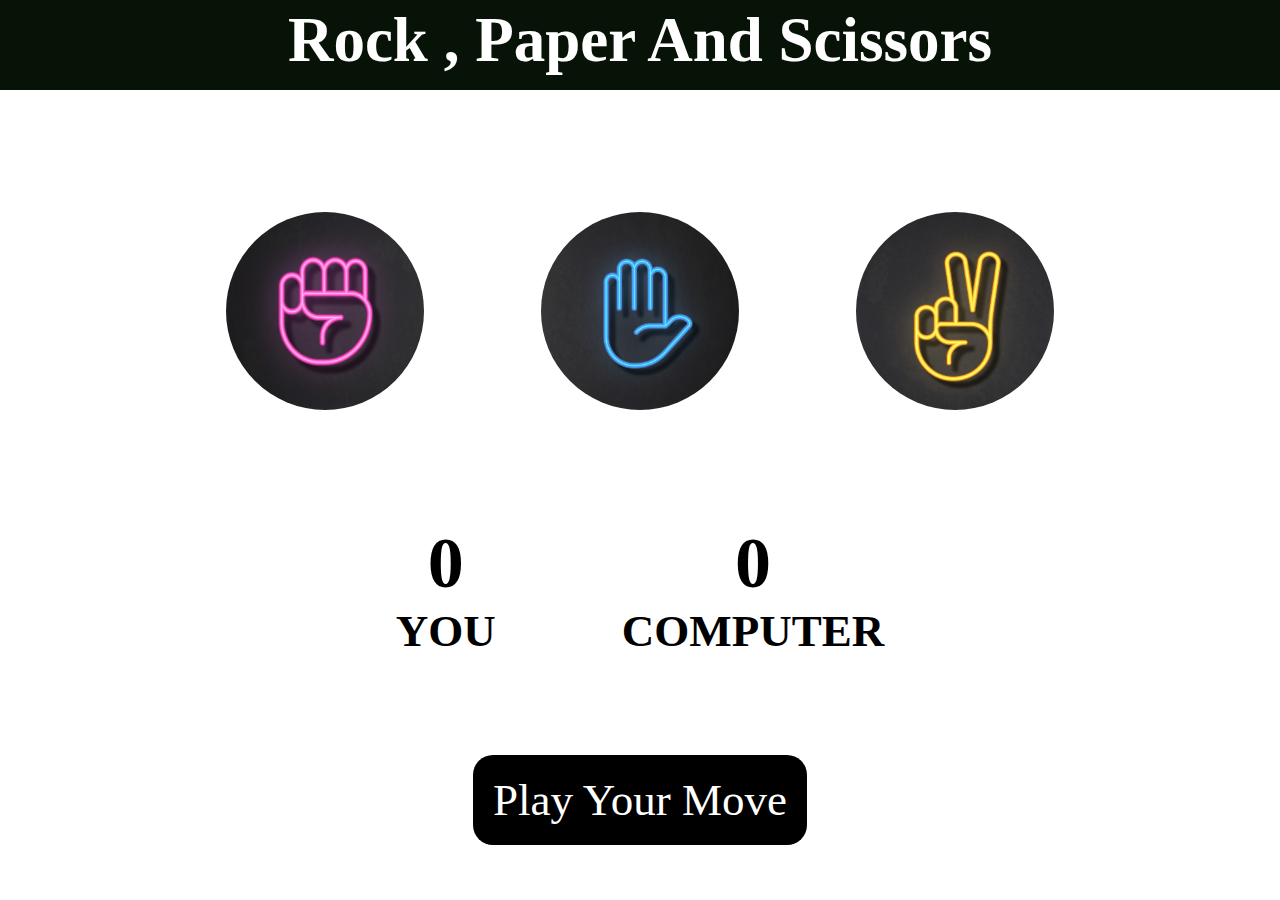
<file: index.html>
<!DOCTYPE html>
<html lang="en">

<head>
    <meta charset="UTF-8">
    <meta name="viewport" content="width=device-width, initial-scale=1.0">
    <title>Document</title>
    <link rel="stylesheet" href="Rock,Paper And Scissor.css">
</head>

<body>
    <h1>Rock , Paper And Scissors</h1>
    <section class="main">
        <div class="choices">
            <div class="choice" id="ROCK">
                <img src="rock.jpg" alt="">
            </div>
            <div class="choice" id="PAPER">
                <img src="PAPER.jpg" alt="">
            </div>
            <div class="choice" id="SCISSORS">
                <img src="SCISSOR.jpg" alt="">
            </div>
        </div>
        <div class="score-board">
            <div class="score">
                <p id="user-score">0</p>
                <p>YOU</p>
            </div>
            <div class="score">
                <p id="computer-score">0</p>
                <p>COMPUTER</p>
            </div>
        </div>
        <div class="msg-container">
            <p id="msg">Play Your Move</p>
        </div>
    </section>
    <script src="Rock,Paper And Scissor.js"></script>
</body>

</html>
</file>
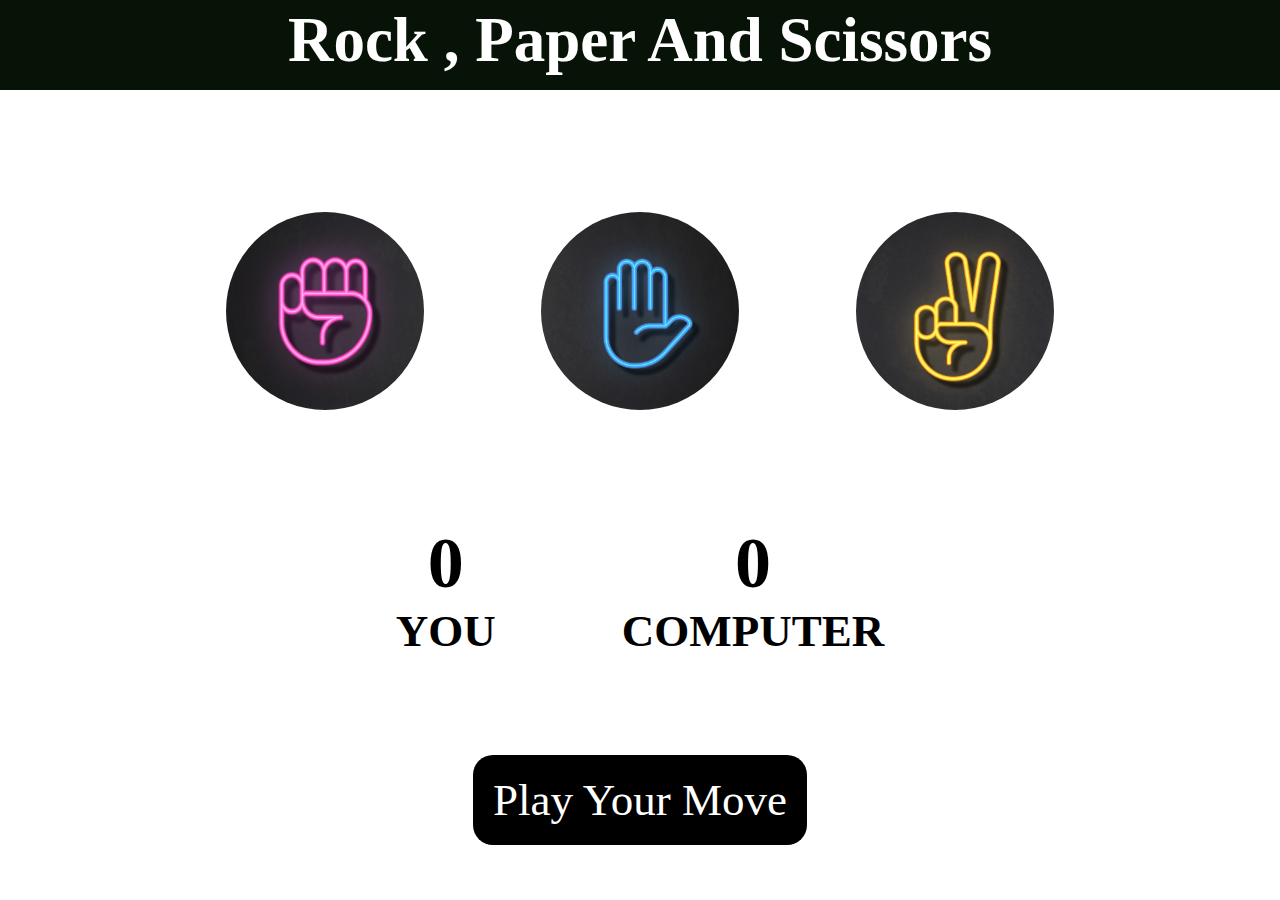
<file: Rock,Paper And Scissor.html>
<!DOCTYPE html>
<html lang="en">

<head>
    <meta charset="UTF-8">
    <meta name="viewport" content="width=device-width, initial-scale=1.0">
    <title>Document</title>
    <link rel="stylesheet" href="Rock,Paper And Scissor.css">
</head>

<body>
    <h1>Rock , Paper And Scissors</h1>
    <section class="main">
        <div class="choices">
            <div class="choice" id="ROCK">
                <img src="rock.jpg" alt="">
            </div>
            <div class="choice" id="PAPER">
                <img src="PAPER.jpg" alt="">
            </div>
            <div class="choice" id="SCISSORS">
                <img src="SCISSOR.jpg" alt="">
            </div>
        </div>
        <div class="score-board">
            <div class="score">
                <p id="user-score">0</p>
                <p>YOU</p>
            </div>
            <div class="score">
                <p id="computer-score">0</p>
                <p>COMPUTER</p>
            </div>
        </div>
        <div class="msg-container">
            <p id="msg">Play Your Move</p>
        </div>
    </section>
    <script src="Rock,Paper And Scissor.js"></script>
</body>

</html>
</file>
<file: Rock,Paper And Scissor.css>
*{
    margin: 0;
    padding: 0;
    text-align: center;
}
body{
    background-image: url(https://c0.wallpaperflare.com/preview/475/1022/504/romania-rar%C4%83u-foggy-clean.jpg);
    background-repeat: no-repeat;
    background-size: cover;
    background-attachment: fixed;
}
h1{
    background-color: #081308;
    color: white;
    height: 10vmin;
    line-height: 9vmin;
    font-size: 7vmin;
}
.choice{
    height: 25vmin;
    width: 25vmin;
    border-radius: 50%;
    display: flex;
    justify-content: center;
    align-items: center;
}
.choice:hover{
    background-color:cornflowerblue;
    cursor: pointer;
}
img{
    height: 22vmin;
    width: 22vmin;
    border-radius: 50%;
}
.choices{
    display: flex;
    justify-content: center;
    align-items: center;
    gap: 10vmin;
    margin-top: 12vmin;
    
}
.score-board{
    display: flex;
    justify-content: center;
    align-items: center;
    gap: 14vmin;
    font-size: 5vmin;
    font-weight: bold;
    margin-top: 11vmin;
}
#user-score , #computer-score{
     font-size: 8vmin;
}
#msg{
    background-color: black;
    color: white;
    width: 15vmin;
    display: inline;
    font-size: 5vmin;
    padding: 20px;
    border-radius: 20px;
    cursor: pointer;
}
.msg-container{
    margin-top: 13vmin;
}
</file>
